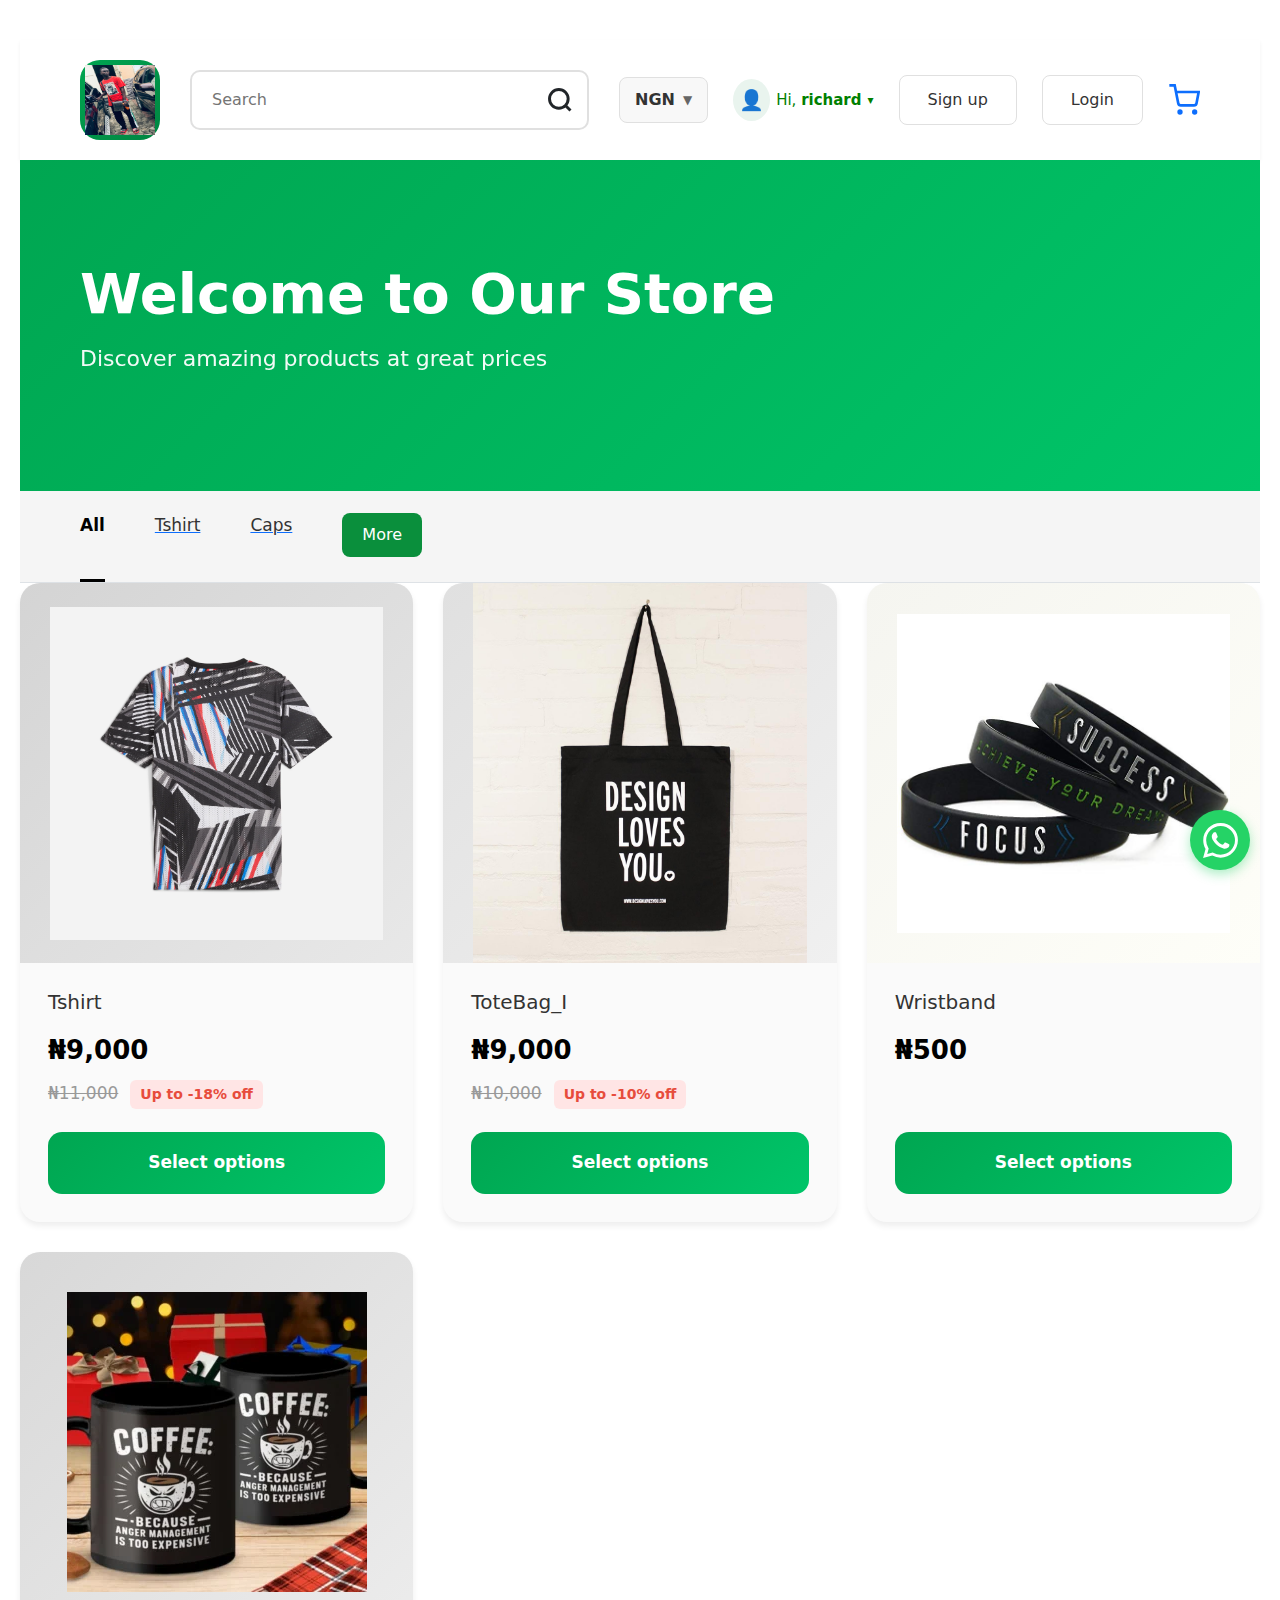
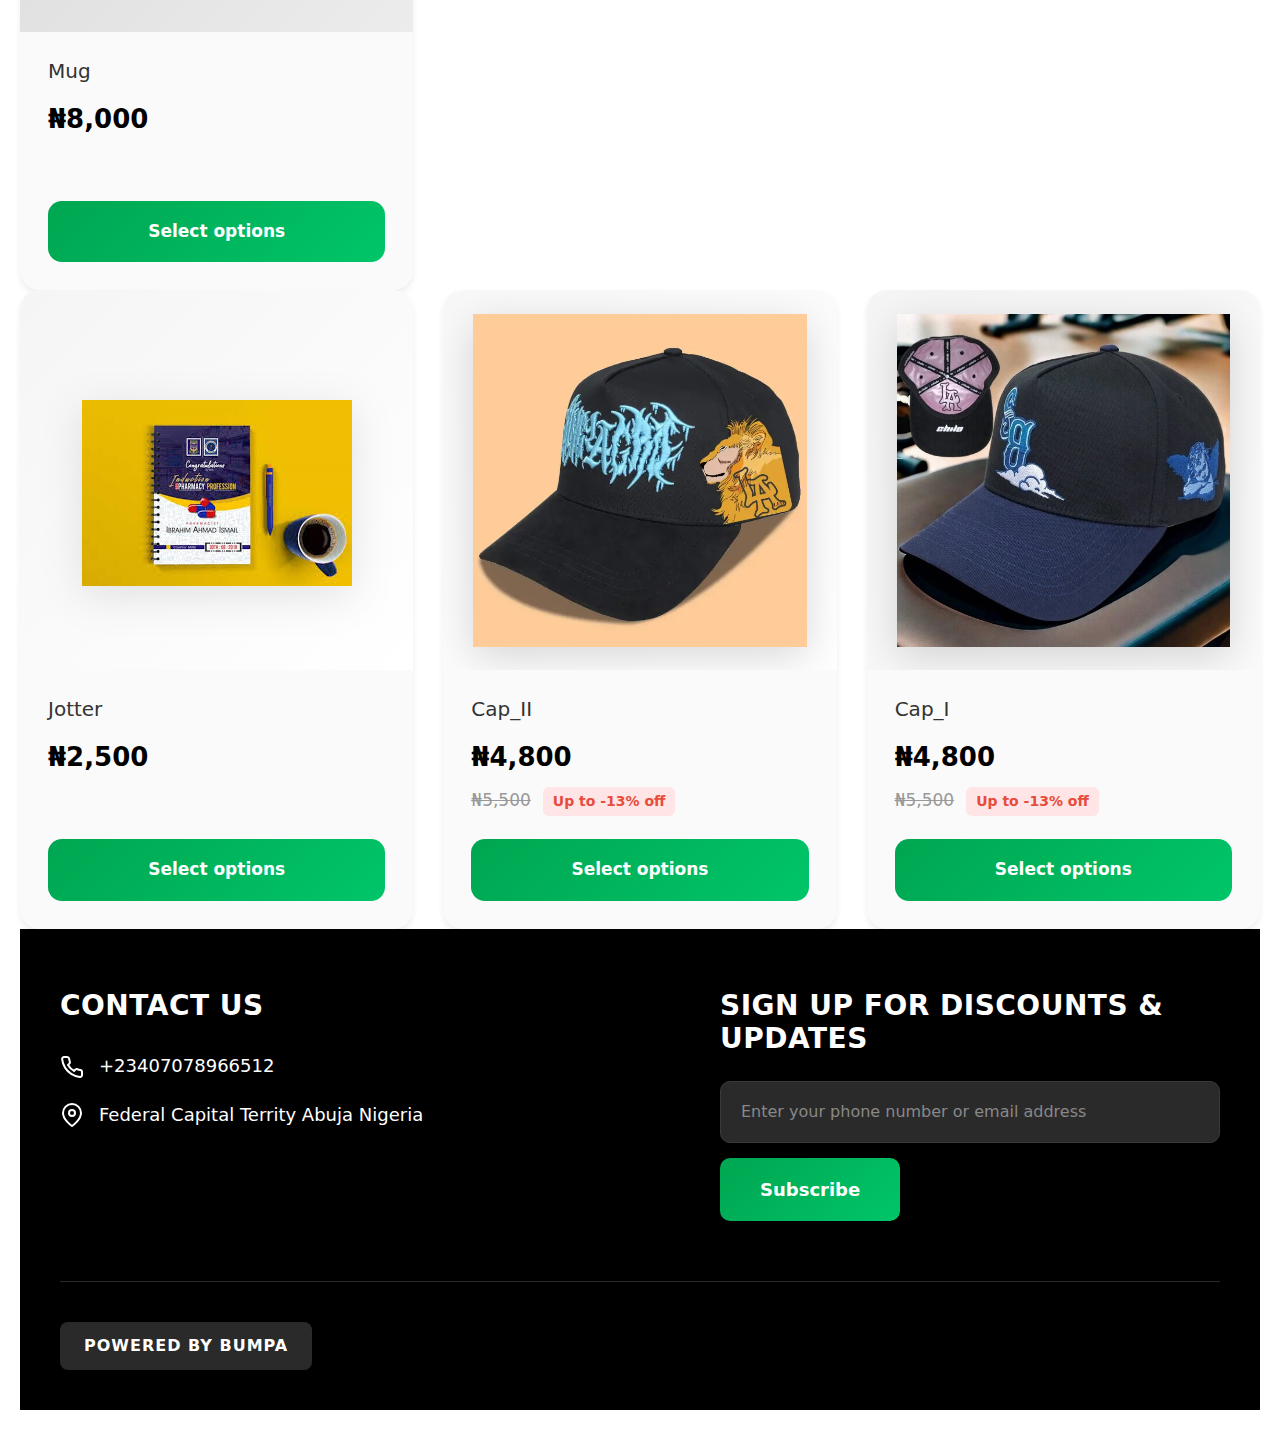
<file: index.html>
<!DOCTYPE html>
<html lang="en">
<head>
    <meta charset="UTF-8">
    <meta name="viewport" content="width=device-width, initial-scale=1.0">
    <title>Emdeey</title>
    <link rel="stylesheet" href="./css.css">
    <link rel="icon" href="./img/IMG_2739.JPEG">
    
  <!-- Bootstrap 5 CSS -->
  <link href="https://cdn.jsdelivr.net/npm/bootstrap@5.3.3/dist/css/bootstrap.min.css" rel="stylesheet">
  
  <!-- Bootstrap Icons (for cart, user, etc.) -->
  <link href="https://cdn.jsdelivr.net/npm/bootstrap-icons@1.11.3/font/bootstrap-icons.css" rel="stylesheet">
</head>
<body>
    <!-- Header -->
    <header class="header">
        <div class="logo">
            <img style="width: 70px; height: 70px; color: #d4d4d400;" src="./img/IMG_2739.JPEG" alt="">
        </div>
        
        <div class="search-container">
            <input type="text" class="search-input" placeholder="Search">
            <svg class="search-icon" viewBox="0 0 24 24" fill="none" stroke="currentColor" stroke-width="2.5">
                <circle cx="11" cy="11" r="8"></circle>
                <path d="m21 21-4.35-4.35"></path>
            </svg>
        </div>

        <div class="header-right">
            <div class="currency-selector">
                <span class="currency-text">NGN</span>
                <span class="dropdown-arrow">▼</span>
            </div>
             <header class="navbar">
    <div class="user-menu">
      <div class="user-dropdown">
        <div class="user-toggle">
          <span class="user-icon">👤</span>
          <span>Hi, <strong>richard</strong></span>
          <span class="arrow">▾</span>
        </div>

        <div class="dropdown-content">
          <a href="./dashboard.html">My Account</a>
          <a href="#" class="signout"><span class="signout-icon">⎋</span> Sign Out</a>
        </div>
      </div>

    </div>
  </header>
            <a href="./signup.html">
                 <button class="login-btn">Sign up</button>
            </a>
           <a href="./login.html">
                 <button class="login-btn">Login</button>
           </a>
           <a href="./cart.html">
                 <svg class="cart-icon" viewBox="0 0 24 24" fill="none" stroke="currentColor" stroke-width="2">
                <circle cx="9" cy="21" r="1"></circle>
                <circle cx="20" cy="21" r="1"></circle>
                <path d="M1 1h4l2.68 13.39a2 2 0 0 0 2 1.61h9.72a2 2 0 0 0 2-1.61L23 6H6"></path>
            </svg>
           </a>
           
        </div>
    </header>

    
    <!-- Hero Section -->
    <section class="hero">
        <h1>Welcome to Our Store</h1>
        <p>Discover amazing products at great prices</p>
    </section>

    <!-- Navigation Tabs -->
    <nav class="nav-tabs">
        <div class="nav-tab active">All</div>
        <a href="./links/tshirt.html">
             <div class="nav-tab">Tshirt</div>
        </a>
       
        <a href="./links/cap.html">
            <div class="nav-tab">Caps</div>
        </a>

        <div class="nav-tab">
            <div class="dropdown">
                <button class="dropbtn">More</button>
            <div class="dropdown-content">
                <a href="#">Hoodie</a>
                <a href="#">Wrist-band</a>
                <a href="#">Mug</a>
            </div>
            </div>
        </div>
    </nav>

     <div class="products-container">
        <!-- Product 1: Tshirt -->
        <div class="product-card">
            <div class="product-image" style="background: linear-gradient(135deg, #d4d4d4 0%, #e8e8e8 100%);">
                <div style="font-size: 120px;">
                    <img src="./img/t shirt one.webp" alt="">
                </div>
            </div>
            <div class="product-info">
                <div class="product-name">Tshirt</div>
                <div class="product-price">₦9,000</div>
                <div class="price-section">
                    <span class="original-price">₦11,000</span>
                    <span class="discount-badge">Up to -18% off</span>
                </div>
                <a href="./cart.html">
                     <button class="select-btn">Select options</button>
                </a>
               
            </div>
        </div>

        <!-- Product 2: ToteBag -->
        <div class="product-card">
            <div class="product-image" style="background: linear-gradient(135deg, #e0e0e0 0%, #f0f0f0 100%);">
                <div style="font-size: 120px;">
                    <img src="./img/tote bag.jpg" alt="">
                </div>
            </div>
            <div class="product-info">
                <div class="product-name">ToteBag_I</div>
                <div class="product-price">₦9,000</div>
                <div class="price-section">
                    <span class="original-price">₦10,000</span>
                    <span class="discount-badge">Up to -10% off</span>
                </div>
                <a href="./cart.html">
                      <button class="select-btn">Select options</button>
                </a>
              
            </div>
        </div>

        <!-- Product 3: Wristband -->
        <div class="product-card">
            <div class="product-image" style="background: linear-gradient(135deg, #f5f5f0 0%, #fefef8 100%);">
                <div style="font-size: 120px;">
                    <img src="./img/wrist band.jpg" alt="">
                </div>
            </div>
            <div class="product-info">
                <div class="product-name">Wristband</div>
                <div class="product-price">₦500</div>
                <div class="price-section" style="height: 28px;">
                    <!-- No discount for this product -->
                </div>
                <a href="./cart.html">
                     <button class="select-btn">Select options</button>
                </a>
               
            </div>
        </div>

        <!-- Product 4: Mug -->
        <div class="product-card">
            <div class="product-image" style="background: linear-gradient(135deg, #d8d8d8 0%, #ececec 100%);">
                <div style="font-size: 120px;">
                    <img src="./img/mug.webp" alt="">
                </div>
            </div>
            <div class="product-info">
                <div class="product-name">Mug</div>
                <div class="product-price">₦8,000</div>
                <div class="price-section" style="height: 28px;">
                    <!-- No discount for this product -->
                </div>
                <a href="./cart.html">
                    <button class="select-btn">Select options</button>
                </a>
                
            </div>
        </div>
    </div>

    <!-- WhatsApp Button -->
    <div class="whatsapp-btn" onclick="openWhatsApp()">
        <svg class="whatsapp-icon" viewBox="0 0 24 24" xmlns="http://www.w3.org/2000/svg">
            <path d="M17.472 14.382c-.297-.149-1.758-.867-2.03-.967-.273-.099-.471-.148-.67.15-.197.297-.767.966-.94 1.164-.173.199-.347.223-.644.075-.297-.15-1.255-.463-2.39-1.475-.883-.788-1.48-1.761-1.653-2.059-.173-.297-.018-.458.13-.606.134-.133.298-.347.446-.52.149-.174.198-.298.298-.497.099-.198.05-.371-.025-.52-.075-.149-.669-1.612-.916-2.207-.242-.579-.487-.5-.669-.51-.173-.008-.371-.01-.57-.01-.198 0-.52.074-.792.372-.272.297-1.04 1.016-1.04 2.479 0 1.462 1.065 2.875 1.213 3.074.149.198 2.096 3.2 5.077 4.487.709.306 1.262.489 1.694.625.712.227 1.36.195 1.871.118.571-.085 1.758-.719 2.006-1.413.248-.694.248-1.289.173-1.413-.074-.124-.272-.198-.57-.347m-5.421 7.403h-.004a9.87 9.87 0 01-5.031-1.378l-.361-.214-3.741.982.998-3.648-.235-.374a9.86 9.86 0 01-1.51-5.26c.001-5.45 4.436-9.884 9.888-9.884 2.64 0 5.122 1.03 6.988 2.898a9.825 9.825 0 012.893 6.994c-.003 5.45-4.437 9.884-9.885 9.884m8.413-18.297A11.815 11.815 0 0012.05 0C5.495 0 .16 5.335.157 11.892c0 2.096.547 4.142 1.588 5.945L.057 24l6.305-1.654a11.882 11.882 0 005.683 1.448h.005c6.554 0 11.89-5.335 11.893-11.893a11.821 11.821 0 00-3.48-8.413z"/>
        </svg>
    </div>


     <!-- third batch   -->

       <div class="products-container">
        <!-- Product 1: Jotter -->
        <div class="product-card">
            <div class="product-image jotter-img">
                <div class="icon-jotter">
                    <img src="./img/jotter 1.jpg" alt="">
                </div>
            </div>
            <div class="product-info">
                <div class="product-name">Jotter</div>
                <div class="product-price">₦2,500</div>
                <div class="price-section">
                    <!-- No discount for this product -->
                </div>
                <a href="./cart.html">
                    <button class="select-btn">Select options</button>
                </a>
                
            </div>
        </div>

        <!-- Product 2: Cap_II (White) -->
        <div class="product-card">
            <div class="product-image cap-white-img">
                <div class="icon-cap">
                    <img src="./img/cap 1.webp" alt="">
                </div>
            </div>
            <div class="product-info">
                <div class="product-name">Cap_II</div>
                <div class="product-price">₦4,800</div>
                <div class="price-section">
                    <span class="original-price">₦5,500</span>
                    <span class="discount-badge">Up to -13% off</span>
                </div>
                <a href="./cart.html">
                    <button class="select-btn">Select options</button>
                </a>
                
            </div>
        </div>

        <!-- Product 3: Cap_I (Black) -->
        <div class="product-card">
            <div class="product-image cap-black-img">
                <div class="icon-cap">
                    <img src="./img/cap 2.webp" alt="">
                </div>
            </div>
            <div class="product-info">
                <div class="product-name">Cap_I</div>
                <div class="product-price">₦4,800</div>
                <div class="price-section">
                    <span class="original-price">₦5,500</span>
                    <span class="discount-badge">Up to -13% off</span>
                </div>
                <a href="./cart.html">
                    <button class="select-btn">Select options</button>
                </a>    
            </div>
              
                
        </div>
    </div>



      <!-- forth batch   -->

       <footer class="footer">
        <div class="footer-content">
            <!-- Contact Section -->
            <div class="contact-section">
                <h2>CONTACT US</h2>
                <div class="contact-item">
                    <svg class="contact-icon" viewBox="0 0 24 24" fill="none" stroke="currentColor" stroke-width="2">
                        <path d="M22 16.92v3a2 2 0 0 1-2.18 2 19.79 19.79 0 0 1-8.63-3.07 19.5 19.5 0 0 1-6-6 19.79 19.79 0 0 1-3.07-8.67A2 2 0 0 1 4.11 2h3a2 2 0 0 1 2 1.72 12.84 12.84 0 0 0 .7 2.81 2 2 0 0 1-.45 2.11L8.09 9.91a16 16 0 0 0 6 6l1.27-1.27a2 2 0 0 1 2.11-.45 12.84 12.84 0 0 0 2.81.7A2 2 0 0 1 22 16.92z"></path>
                    </svg>
                    <a href="tel:+2348058869550" class="phone-link contact-text">+23407078966512</a>
                </div>
                <div class="contact-item">
                    <svg class="contact-icon" viewBox="0 0 24 24" fill="none" stroke="currentColor" stroke-width="2">
                        <path d="M21 10c0 7-9 13-9 13s-9-6-9-13a9 9 0 0 1 18 0z"></path>
                        <circle cx="12" cy="10" r="3"></circle>
                    </svg>
                    <span class="contact-text">Federal Capital Territy Abuja Nigeria</span>
                </div>
            </div>

            <!-- Subscription Section -->
            <div class="subscription-section">
                <h2>SIGN UP FOR DISCOUNTS & UPDATES</h2>
                <form class="subscription-form" onsubmit="handleSubscribe(event)">
                    <input 
                        type="text" 
                        class="email-input" 
                        placeholder="Enter your phone number or email address"
                        required
                    >
                    <button type="submit" class="subscribe-btn">Subscribe</button>
                </form>
            </div>
        </div>

        <!-- Powered By Section -->
        <div class="powered-by">
            <div class="powered-badge">POWERED BY BUMPA</div>
        </div>
    </footer>

    <script>
        // Tab switching functionality
        const tabs = document.querySelectorAll('.nav-tab');
        tabs.forEach(tab => {
            tab.addEventListener('click', () => {
                tabs.forEach(t => t.classList.remove('active'));
                tab.classList.add('active');
            });
        });

        // Search functionality
        const searchInput = document.querySelector('.search-input');
        const searchIcon = document.querySelector('.search-icon');
        
        searchIcon.addEventListener('click', () => {
            console.log('Searching for:', searchInput.value);
        });

        searchInput.addEventListener('keypress', (e) => {
            if (e.key === 'Enter') {
                console.log('Searching for:', searchInput.value);
            }
        });

        // second batch  //
                const selectButtons1 = document.querySelectorAll('.select-btn');
        selectButtons1.forEach(btn => {
            btn.addEventListener('click', function() {
                const productName = this.closest('.product-card').querySelector('.product-name').textContent;
                alert(`Added ${productName} to cart!`);
                // You can add actual cart functionality here
            });
        });

        // WhatsApp button
        function openWhatsApp() {
            window.open('https://wa.me/2347078966512', '_blank');
        }


        // third batch  //
        const selectButtons = document.querySelectorAll('.select-btn');
        selectButtons.forEach(btn => {
            btn.addEventListener('click', function() {
                const productName = this.closest('.product-card').querySelector('.product-name').textContent;
                const productPrice = this.closest('.product-card').querySelector('.product-price').textContent;
                alert(`Added ${productName} (${productPrice}) to cart!`);
                // You can add actual cart functionality here
            });
        });

        // forth batch  //
          function handleSubscribe(event) {
            event.preventDefault();
            const input = event.target.querySelector('.email-input');
            const value = input.value;
            
            if (value) {
                alert(`Thank you for subscribing with: ${value}`);
                input.value = '';
            }
        }
    </script>
    
</body>
</html>
</file>
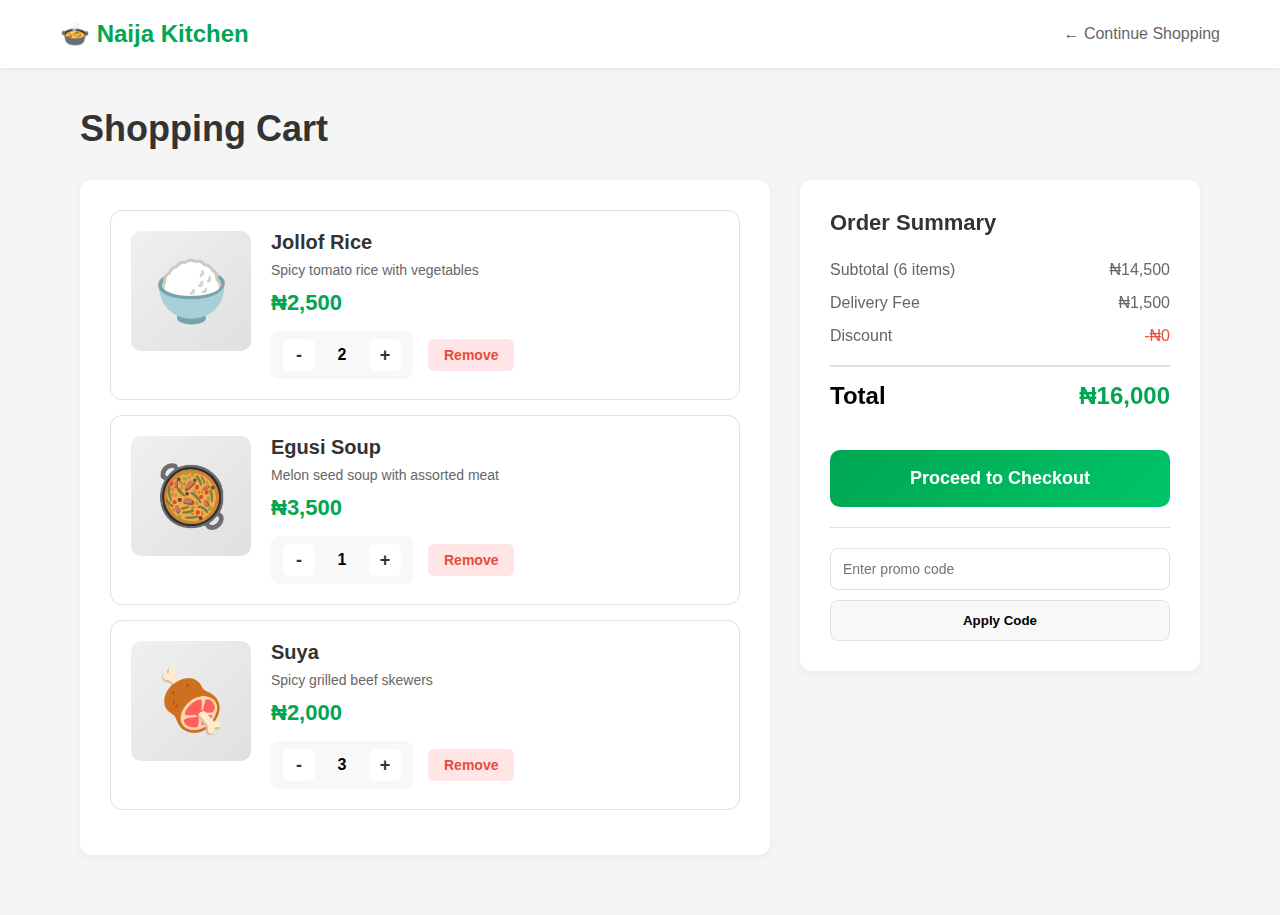
<file: cart.html>
<!DOCTYPE html>
<html lang="en">
<head>
    <meta charset="UTF-8">
    <meta name="viewport" content="width=device-width, initial-scale=1.0">
    <title>Cart page</title>
</head>
<body>
     <style>
        * {
            margin: 0;
            padding: 0;
            box-sizing: border-box;
        }

        body {
            font-family: -apple-system, BlinkMacSystemFont, 'Segoe UI', Arial, sans-serif;
            background-color: #f5f5f5;
        }

        /* Header */
        .header {
            background-color: white;
            padding: 20px 60px;
            display: flex;
            align-items: center;
            gap: 30px;
            box-shadow: 0 2px 4px rgba(0,0,0,0.05);
            margin-bottom: 40px;
        }

        .logo {
            font-size: 24px;
            font-weight: 700;
            color: #00a651;
            text-decoration: none;
        }

        .header-right {
            display: flex;
            align-items: center;
            gap: 25px;
            margin-left: auto;
        }

        .back-link {
            color: #666;
            text-decoration: none;
            font-size: 16px;
            transition: color 0.3s ease;
        }

        .back-link:hover {
            color: #00a651;
        }

        /* Cart Container */
        .cart-container {
            max-width: 1200px;
            margin: 0 auto;
            padding: 0 40px 60px;
        }

        .page-title {
            font-size: 36px;
            font-weight: 700;
            margin-bottom: 30px;
            color: #333;
        }

        .cart-content {
            display: grid;
            grid-template-columns: 1fr 400px;
            gap: 30px;
        }

        /* Cart Items */
        .cart-items {
            background: white;
            border-radius: 12px;
            padding: 30px;
            box-shadow: 0 2px 8px rgba(0,0,0,0.05);
        }

        .cart-item {
            display: flex;
            gap: 20px;
            padding: 20px;
            border: 1px solid #e0e0e0;
            border-radius: 12px;
            margin-bottom: 15px;
            transition: box-shadow 0.3s ease;
        }

        .cart-item:hover {
            box-shadow: 0 4px 12px rgba(0,0,0,0.08);
        }

        .item-image {
            width: 120px;
            height: 120px;
            background: linear-gradient(135deg, #f0f0f0, #e0e0e0);
            border-radius: 10px;
            display: flex;
            align-items: center;
            justify-content: center;
            font-size: 60px;
            flex-shrink: 0;
        }

        .item-details {
            flex: 1;
        }

        .item-name {
            font-size: 20px;
            font-weight: 600;
            color: #333;
            margin-bottom: 8px;
        }

        .item-description {
            font-size: 14px;
            color: #666;
            margin-bottom: 12px;
        }

        .item-price {
            font-size: 22px;
            font-weight: 700;
            color: #00a651;
            margin-bottom: 15px;
        }

        .item-actions {
            display: flex;
            align-items: center;
            gap: 15px;
        }

        .quantity-control {
            display: flex;
            align-items: center;
            gap: 12px;
            background-color: #f8f8f8;
            border-radius: 8px;
            padding: 8px 12px;
        }

        .qty-btn {
            width: 32px;
            height: 32px;
            border: none;
            background-color: white;
            border-radius: 6px;
            cursor: pointer;
            font-size: 18px;
            font-weight: 600;
            color: #333;
            transition: all 0.3s ease;
        }

        .qty-btn:hover {
            background-color: #00a651;
            color: white;
        }

        .qty-display {
            font-size: 16px;
            font-weight: 600;
            min-width: 30px;
            text-align: center;
        }

        .remove-btn {
            padding: 8px 16px;
            background-color: #ffe5e5;
            color: #e74c3c;
            border: none;
            border-radius: 6px;
            cursor: pointer;
            font-size: 14px;
            font-weight: 600;
            transition: all 0.3s ease;
        }

        .remove-btn:hover {
            background-color: #e74c3c;
            color: white;
        }

        /* Empty Cart */
        .empty-cart {
            text-align: center;
            padding: 80px 20px;
        }

        .empty-cart-icon {
            font-size: 80px;
            margin-bottom: 20px;
            opacity: 0.3;
        }

        .empty-cart h3 {
            font-size: 24px;
            color: #666;
            margin-bottom: 10px;
        }

        .empty-cart p {
            color: #999;
            margin-bottom: 30px;
        }

        .continue-shopping {
            padding: 15px 40px;
            background: linear-gradient(135deg, #00a651 0%, #00c569 100%);
            color: white;
            border: none;
            border-radius: 10px;
            font-size: 16px;
            font-weight: 600;
            cursor: pointer;
            text-decoration: none;
            display: inline-block;
            transition: all 0.3s ease;
        }

        .continue-shopping:hover {
            transform: translateY(-2px);
            box-shadow: 0 6px 16px rgba(0, 166, 81, 0.3);
        }

        /* Order Summary */
        .order-summary {
            background: white;
            border-radius: 12px;
            padding: 30px;
            box-shadow: 0 2px 8px rgba(0,0,0,0.05);
            height: fit-content;
            position: sticky;
            top: 20px;
        }

        .summary-title {
            font-size: 22px;
            font-weight: 700;
            margin-bottom: 25px;
            color: #333;
        }

        .summary-row {
            display: flex;
            justify-content: space-between;
            margin-bottom: 15px;
            font-size: 16px;
            color: #666;
        }

        .summary-row.total {
            border-top: 2px solid #e0e0e0;
            padding-top: 15px;
            margin-top: 20px;
            font-size: 24px;
            font-weight: 700;
            color: #000;
        }

        .summary-row.total .amount {
            color: #00a651;
        }

        .checkout-btn {
            width: 100%;
            padding: 18px;
            background: linear-gradient(135deg, #00a651 0%, #00c569 100%);
            color: white;
            border: none;
            border-radius: 10px;
            font-size: 18px;
            font-weight: 700;
            cursor: pointer;
            margin-top: 25px;
            transition: all 0.3s ease;
        }

        .checkout-btn:hover {
            background: linear-gradient(135deg, #008541 0%, #00a651 100%);
            transform: translateY(-2px);
            box-shadow: 0 6px 16px rgba(0, 166, 81, 0.3);
        }

        .promo-code {
            margin-top: 20px;
            padding-top: 20px;
            border-top: 1px solid #e0e0e0;
        }

        .promo-input {
            width: 100%;
            padding: 12px;
            border: 1px solid #e0e0e0;
            border-radius: 8px;
            font-size: 14px;
            margin-bottom: 10px;
        }

        .apply-promo-btn {
            width: 100%;
            padding: 12px;
            background-color: #f8f8f8;
            border: 1px solid #e0e0e0;
            border-radius: 8px;
            cursor: pointer;
            font-weight: 600;
            transition: all 0.3s ease;
        }

        .apply-promo-btn:hover {
            background-color: #e8e8e8;
        }

        /* Responsive */
        @media (max-width: 968px) {
            .header {
                padding: 15px 30px;
            }

            .cart-container {
                padding: 0 30px 40px;
            }

            .cart-content {
                grid-template-columns: 1fr;
            }

            .order-summary {
                position: static;
            }

            .page-title {
                font-size: 28px;
            }
        }

        @media (max-width: 640px) {
            .header {
                padding: 15px 20px;
            }

            .cart-container {
                padding: 0 20px 40px;
            }

            .cart-items {
                padding: 20px;
            }

            .cart-item {
                flex-direction: column;
                text-align: center;
            }

            .item-image {
                width: 100%;
                height: 200px;
            }

            .item-actions {
                justify-content: center;
            }

            .page-title {
                font-size: 24px;
            }

            .order-summary {
                padding: 20px;
            }
        }
    </style>
</head>
<body>
    <!-- Header -->
    <header class="header">
        <a href="index.html" class="logo">🍲 Naija Kitchen</a>
        <div class="header-right">
            <a href="index.html" class="back-link">← Continue Shopping</a>
        </div>
    </header>

    <!-- Cart Container -->
    <div class="cart-container">
        <h1 class="page-title">Shopping Cart</h1>

        <div class="cart-content" id="cartContent">
            <!-- Cart Items -->
            <div class="cart-items" id="cartItems">
                <!-- Items will be dynamically added here -->
            </div>

            <!-- Order Summary -->
            <div class="order-summary">
                <h2 class="summary-title">Order Summary</h2>
                
                <div class="summary-row">
                    <span>Subtotal (<span id="itemCount">0</span> items)</span>
                    <span id="subtotal">₦0</span>
                </div>
                
                <div class="summary-row">
                    <span>Delivery Fee</span>
                    <span id="deliveryFee">₦1,500</span>
                </div>
                
                <div class="summary-row">
                    <span>Discount</span>
                    <span id="discount" style="color: #e74c3c;">-₦0</span>
                </div>
                
                <div class="summary-row total">
                    <span>Total</span>
                    <span class="amount" id="total">₦0</span>
                </div>

                <button class="checkout-btn" onclick="handleCheckout()">Proceed to Checkout</button>

                <div class="promo-code">
                    <input type="text" class="promo-input" placeholder="Enter promo code" id="promoInput">
                    <button class="apply-promo-btn" onclick="applyPromo()">Apply Code</button>
                </div>
            </div>
        </div>
    </div>

    <script>
        // Sample cart data - In real app, this would come from localStorage or backend
        let cartItems = [
            { id: 1, name: 'Jollof Rice', price: 2500, quantity: 2, image: '🍚', description: 'Spicy tomato rice with vegetables' },
            { id: 2, name: 'Egusi Soup', price: 3500, quantity: 1, image: '🥘', description: 'Melon seed soup with assorted meat' },
            { id: 3, name: 'Suya', price: 2000, quantity: 3, image: '🍖', description: 'Spicy grilled beef skewers' }
        ];

        const deliveryFee = 1500;
        let discountAmount = 0;

        // Initialize cart
        function initCart() {
            renderCartItems();
            updateSummary();
        }

        // Render cart items
        function renderCartItems() {
            const container = document.getElementById('cartItems');
            
            if (cartItems.length === 0) {
                container.innerHTML = `
                    <div class="empty-cart">
                        <div class="empty-cart-icon">🛒</div>
                        <h3>Your cart is empty</h3>
                        <p>Add some delicious Nigerian dishes to get started!</p>
                        <a href="index.html" class="continue-shopping">Start Shopping</a>
                    </div>
                `;
                return;
            }

            container.innerHTML = cartItems.map(item => `
                <div class="cart-item">
                    <div class="item-image">${item.image}</div>
                    <div class="item-details">
                        <div class="item-name">${item.name}</div>
                        <div class="item-description">${item.description}</div>
                        <div class="item-price">₦${item.price.toLocaleString()}</div>
                        <div class="item-actions">
                            <div class="quantity-control">
                                <button class="qty-btn" onclick="updateQuantity(${item.id}, -1)">-</button>
                                <span class="qty-display">${item.quantity}</span>
                                <button class="qty-btn" onclick="updateQuantity(${item.id}, 1)">+</button>
                            </div>
                            <button class="remove-btn" onclick="removeItem(${item.id})">Remove</button>
                        </div>
                    </div>
                </div>
            `).join('');
        }

        // Update quantity
        function updateQuantity(itemId, change) {
            const item = cartItems.find(i => i.id === itemId);
            if (item) {
                item.quantity += change;
                if (item.quantity <= 0) {
                    removeItem(itemId);
                } else {
                    renderCartItems();
                    updateSummary();
                }
            }
        }

        // Remove item
        function removeItem(itemId) {
            cartItems = cartItems.filter(i => i.id !== itemId);
            renderCartItems();
            updateSummary();
        }

        // Update summary
        function updateSummary() {
            const subtotal = cartItems.reduce((sum, item) => sum + (item.price * item.quantity), 0);
            const itemCount = cartItems.reduce((sum, item) => sum + item.quantity, 0);
            const total = subtotal + deliveryFee - discountAmount;

            document.getElementById('itemCount').textContent = itemCount;
            document.getElementById('subtotal').textContent = `₦${subtotal.toLocaleString()}`;
            document.getElementById('deliveryFee').textContent = `₦${deliveryFee.toLocaleString()}`;
            document.getElementById('discount').textContent = `-₦${discountAmount.toLocaleString()}`;
            document.getElementById('total').textContent = `₦${total.toLocaleString()}`;
        }

        // Apply promo code
        function applyPromo() {
            const promoInput = document.getElementById('promoInput');
            const code = promoInput.value.toUpperCase();

            // Sample promo codes
            const promoCodes = {
                'NAIJA10': 0.10,
                'WELCOME20': 0.20,
                'SAVE500': 500
            };

            if (promoCodes[code]) {
                const subtotal = cartItems.reduce((sum, item) => sum + (item.price * item.quantity), 0);
                
                if (typeof promoCodes[code] === 'number' && promoCodes[code] < 1) {
                    // Percentage discount
                    discountAmount = Math.round(subtotal * promoCodes[code]);
                } else {
                    // Fixed amount discount
                    discountAmount = promoCodes[code];
                }

                updateSummary();
                alert(`Promo code "${code}" applied! You saved ₦${discountAmount.toLocaleString()}`);
                promoInput.value = '';
            } else {
                alert('Invalid promo code');
            }
        }

        // Checkout
        function handleCheckout() {
            if (cartItems.length === 0) {
                alert('Your cart is empty!');
                return;
            }
            
            alert('Proceeding to checkout...\nThis would normally take you to the payment page.');
            // In real app: window.location.href = 'checkout.html';
        }

        // Initialize on load
        initCart();
    </script>
</body>
</html>
</file>
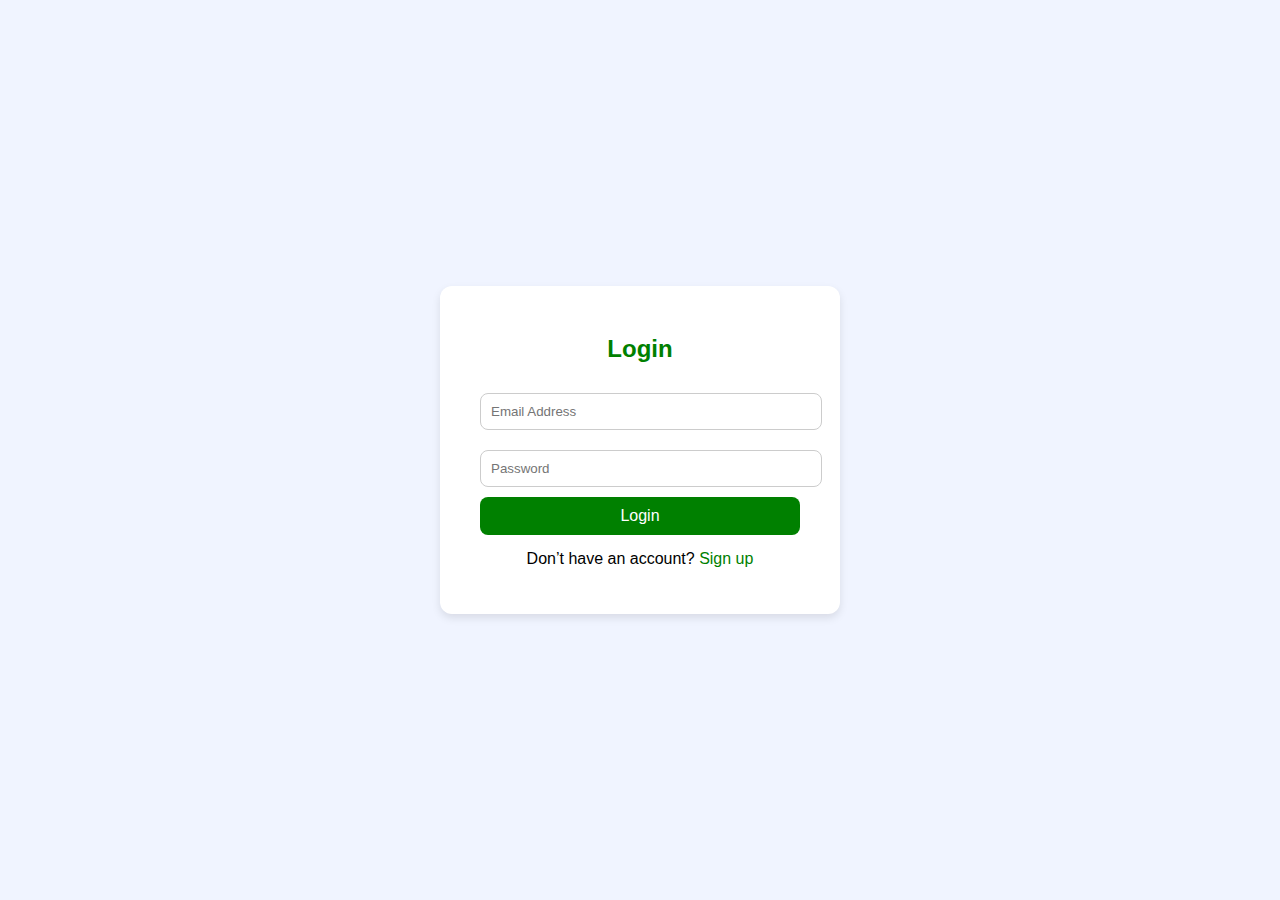
<file: login.html>
<!DOCTYPE html>
<html lang="en">
<head>
  <meta charset="UTF-8">
  <meta name="viewport" content="width=device-width, initial-scale=1.0">
  <title>Document</title>
</head>
<body>
     <style>
    body {
      font-family: Arial, sans-serif;
      background-color: #f0f4ff;
      display: flex;
      justify-content: center;
      align-items: center;
      height: 100vh;
      margin: 0;
    }

    .login-container {
      background-color: white;
      padding: 30px 40px;
      border-radius: 12px;
      box-shadow: 0 4px 8px rgba(0,0,0,0.1);
      width: 320px;
    }

    h2 {
      text-align: center;
      margin-bottom: 20px;
      color: green;
    }

    input {
      width: 100%;
      padding: 10px;
      margin: 10px 0;
      border: 1px solid #ccc;
      border-radius: 8px;
    }

    button {
      width: 100%;
      padding: 10px;
      border: none;
      border-radius: 8px;
      background-color: green;
      color: white;
      font-size: 16px;
      cursor: pointer;
    }

    button:hover {
      background-color: #028a02;
    }

    p {
      text-align: center;
      margin-top: 15px;
    }

    a {
      color: green;
      text-decoration: none;
    }

    a:hover {
      text-decoration: underline;
    }

    .alert {
      padding: 10px;
      border-radius: 8px;
      text-align: center;
      margin-bottom: 15px;
      display: none;
      font-size: 14px;
    }

    .alert.success {
      background-color: #d4edda;
      color: #155724;
      border: 1px solid #c3e6cb;
      display: block;
    }

    .alert.error {
      background-color: #f8d7da;
      color: #721c24;
      border: 1px solid #f5c6cb;
      display: block;
    }
  </style>
</head>
<body>
  <div class="login-container">
    <h2>Login</h2>

    <div id="alert" class="alert"></div>

    <form id="loginForm" onsubmit="handleLogin(event)">
      <input type="email" id="email" placeholder="Email Address" required>
      <input type="password" id="password" placeholder="Password" required>
      <button id="loginBtn" type="submit">Login</button>
    </form>

    <p>Don’t have an account? <a href="signup.html">Sign up</a></p>
  </div>

  <script>
    // ============================================
    // BACKEND - AUTH SYSTEM
    // ============================================
    class UserDatabase {
      constructor() {
        this.storageKey = 'users_database';
        this.sessionKey = 'current_user';
      }

      getAllUsers() {
        const users = localStorage.getItem(this.storageKey);
        return users ? JSON.parse(users) : [];
      }

      findUser(emailOrPhone) {
        const users = this.getAllUsers();
        return users.find(u =>
          u.email === emailOrPhone.toLowerCase() ||
          u.phone === emailOrPhone
        );
      }

      saveSession(user) {
        localStorage.setItem(this.sessionKey, JSON.stringify(user));
      }

      getSession() {
        const session = localStorage.getItem(this.sessionKey);
        return session ? JSON.parse(session) : null;
      }

      updateUser(userId, updates) {
        const users = this.getAllUsers();
        const index = users.findIndex(u => u.id === userId);
        if (index !== -1) {
          users[index] = { ...users[index], ...updates };
          localStorage.setItem(this.storageKey, JSON.stringify(users));
          return true;
        }
        return false;
      }
    }

    class PasswordHelper {
      static hash(password) {
        return btoa(password + 'salt_key_xyz');
      }

      static verify(password, hashedPassword) {
        return this.hash(password) === hashedPassword;
      }
    }

    class AuthSystem {
      constructor() {
        this.db = new UserDatabase();
      }

      login(emailOrPhone, password) {
        if (!emailOrPhone || !password) {
          return { success: false, message: 'Please enter both email/phone and password' };
        }

        const user = this.db.findUser(emailOrPhone.trim());
        if (!user) return { success: false, message: 'Invalid email/phone or password' };

        if (!PasswordHelper.verify(password, user.password)) {
          return { success: false, message: 'Invalid email/phone or password' };
        }

        const updatedUser = {
          ...user,
          lastLogin: new Date().toISOString(),
          loginCount: (user.loginCount || 0) + 1
        };

        this.db.updateUser(user.id, updatedUser);

        const session = {
          id: updatedUser.id,
          name: updatedUser.name,
          email: updatedUser.email,
          phone: updatedUser.phone,
          loginCount: updatedUser.loginCount
        };

        this.db.saveSession(session);

        return { success: true, message: 'Login successful!', user: session };
      }

      isAuthenticated() {
        return this.db.getSession() !== null;
      }

      getCurrentUser() {
        return this.db.getSession();
      }
    }

    const auth = new AuthSystem();

    // ============================================
    // FRONTEND FUNCTIONS
    // ============================================
    function handleLogin(event) {
      event.preventDefault();
      hideAlert();

      const email = document.getElementById('email').value;
      const password = document.getElementById('password').value;
      const loginBtn = document.getElementById('loginBtn');

      loginBtn.disabled = true;
      loginBtn.textContent = 'Logging in...';

      setTimeout(() => {
        const result = auth.login(email, password);

        if (result.success) {
          showAlert('success', result.message);
          document.getElementById('loginForm').reset();

          setTimeout(() => {
            window.location.href = 'dashboard.html';
          }, 1500);
        } else {
          showAlert('error', result.message);
          loginBtn.disabled = false;
          loginBtn.textContent = 'Login';
        }
      }, 500);
    }

    function showAlert(type, message) {
      const alert = document.getElementById('alert');
      alert.className = 'alert ' + type;
      alert.textContent = message;
    }

    function hideAlert() {
      const alert = document.getElementById('alert');
      alert.className = 'alert';
      alert.textContent = '';
    }

    document.querySelectorAll('input').forEach(input => {
      input.addEventListener('input', function() {
        this.classList.remove('error');
      });
    });
  </script>
</body>
</html>
</file>
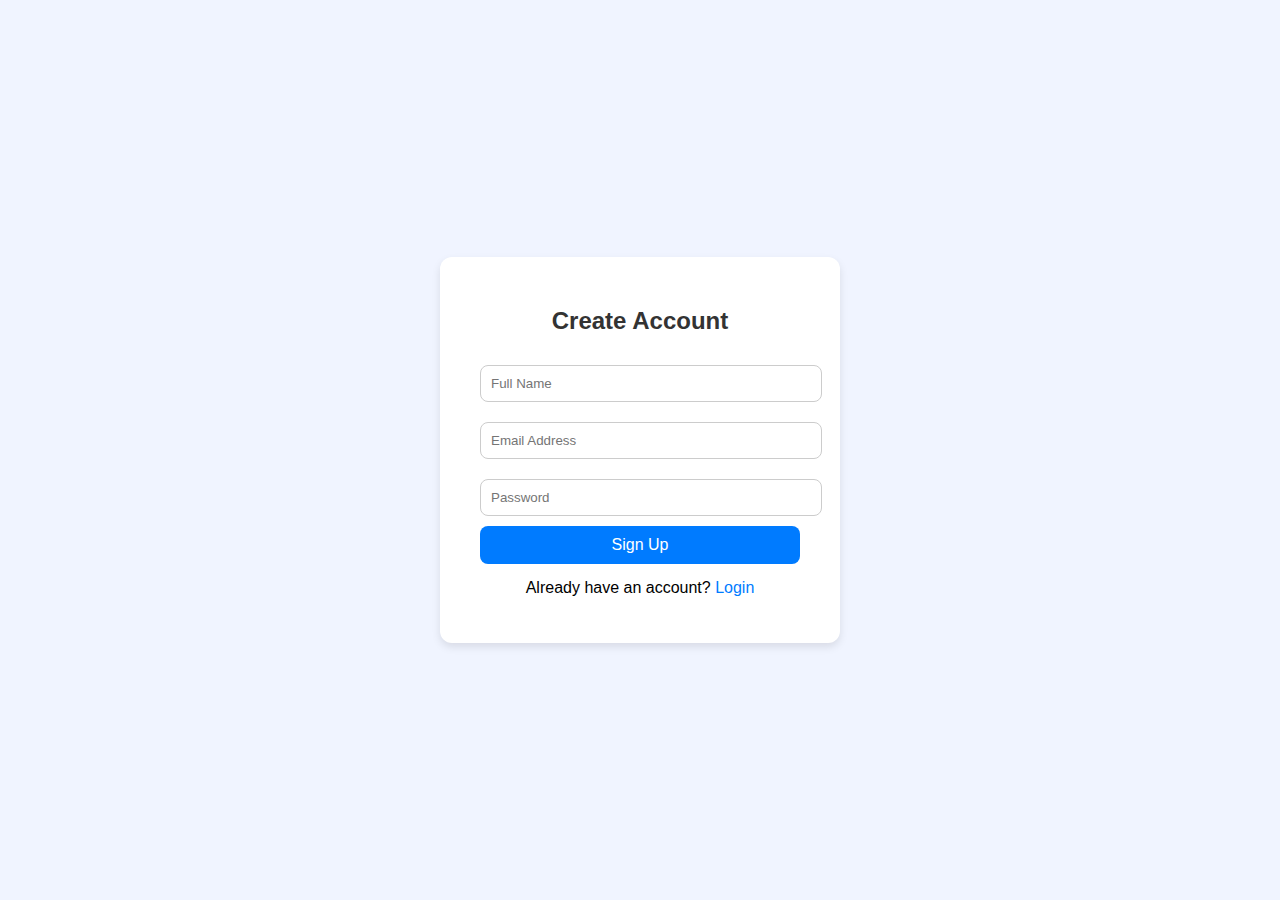
<file: signup.html>
<!DOCTYPE html>
<html lang="en">
<head>
    <meta charset="UTF-8">
    <meta name="viewport" content="width=device-width, initial-scale=1.0">
    <title>sign up</title>
</head>
<body>
     <style>
    body {
      font-family: Arial, sans-serif;
      background-color: #f0f4ff;
      display: flex;
      justify-content: center;
      align-items: center;
      height: 100vh;
      margin: 0;
    }

    .signup-container {
      background-color: white;
      padding: 30px 40px;
      border-radius: 12px;
      box-shadow: 0 4px 8px rgba(0,0,0,0.1);
      width: 320px;
    }

    h2 {
      text-align: center;
      margin-bottom: 20px;
      color: #333;
    }

    input {
      width: 100%;
      padding: 10px;
      margin: 10px 0;
      border: 1px solid #ccc;
      border-radius: 8px;
    }

    button {
      width: 100%;
      padding: 10px;
      border: none;
      border-radius: 8px;
      background-color: #007bff;
      color: white;
      font-size: 16px;
      cursor: pointer;
    }

    button:hover {
      background-color: #0056b3;
    }

    p {
      text-align: center;
      margin-top: 15px;
    }

    a {
      color: #007bff;
      text-decoration: none;
    }

    a:hover {
      text-decoration: underline;
    }
  </style>
</head>
<body>
  <div class="signup-container">
    <h2>Create Account</h2>
    <form action="#">
      <input type="text" placeholder="Full Name" required>
      <input type="email" placeholder="Email Address" required>
      <input type="password" placeholder="Password" required>
      <button type="submit">Sign Up</button>
    </form>
    <p>Already have an account? <a href="index.html">Login</a></p>
  </div>
</body>
</html>
</file>
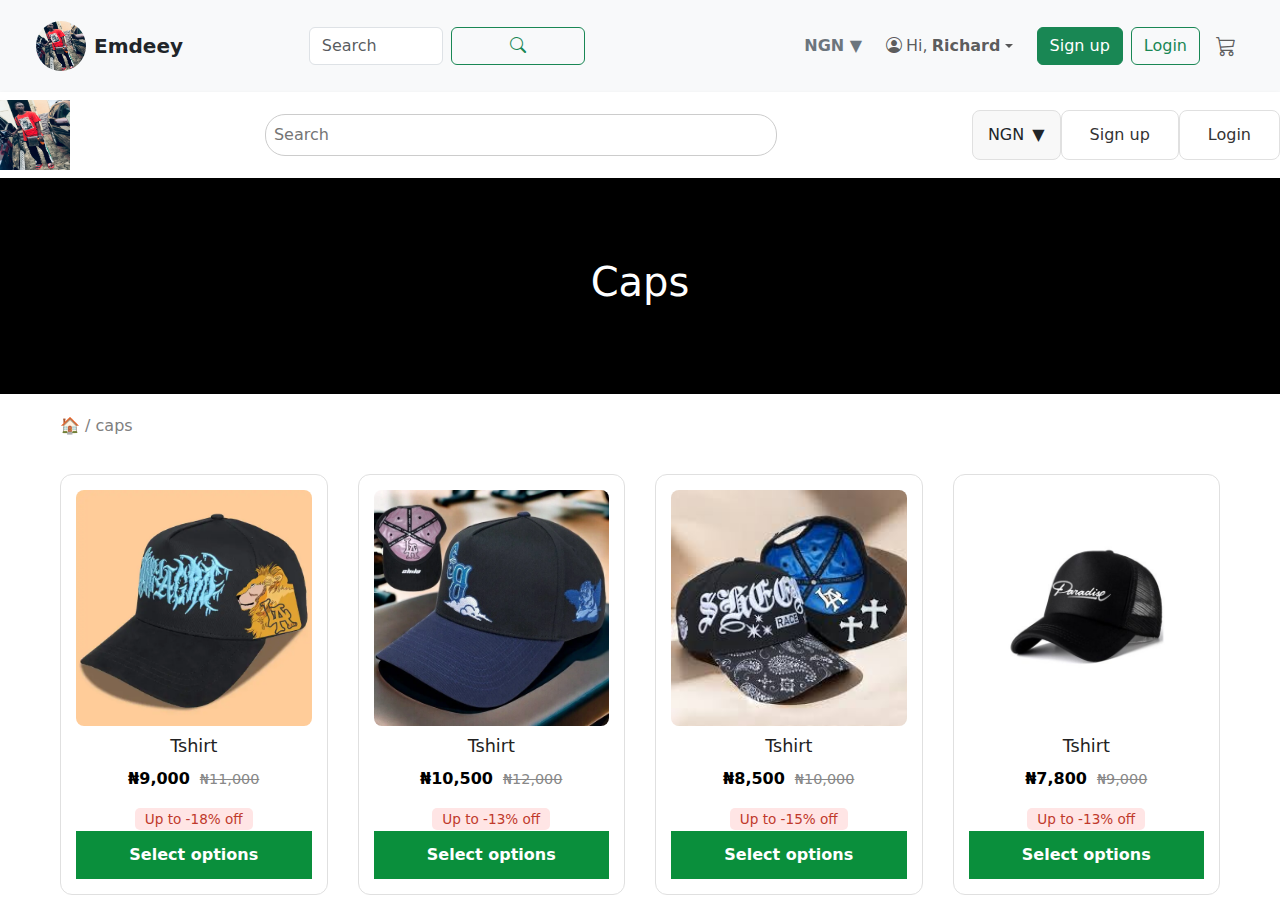
<file: links/cap.html>
<!DOCTYPE html>
<html lang="en">
<head>
    <meta charset="UTF-8">
    <meta name="viewport" content="width=device-width, initial-scale=1.0">
    <title>Caps</title>
</head>
<body>

    <style>
        body {
  font-family: Arial, sans-serif;
  margin: 0;
  background-color: #fff;
}

/* Navbar */
.navbar {
  display: flex;
  align-items: center;
  justify-content: space-between;
  padding: 10px 50px;
  background-color: #fff;
  box-shadow: 0 2px 4px rgba(0,0,0,0.1);
}

.logo {
  font-size: 2rem;
}

.search-bar {
  width: 40%;
  padding: 8px;
  border-radius: 20px;
  border: 1px solid #ccc;
}

.header-right {
  display: flex;
}

/* Banner */
.banner {
  background-color: black;
  color: white;
  text-align: center;
  padding: 80px 0;
  font-size: 2.5rem;
  font-weight: bold;
}

/* Breadcrumb */
.breadcrumb {
  margin: 20px 60px;
  color: gray;
}

/* Product Section */
.product-section {
  display: grid;
  grid-template-columns: repeat(auto-fit, minmax(250px, 1fr));
  gap: 30px;
  padding: 20px 60px;
}

/* Product Card */
.product-card {
  border: 1px solid #e0e0e0;
  border-radius: 12px;
  padding: 15px;
  text-align: center;
  background-color: white;
  transition: 0.3s;
}

.product-card img {
  width: 100%;
  border-radius: 8px;
}

.product-card:hover {
  transform: translateY(-5px);
  box-shadow: 0 6px 15px rgba(0,0,0,0.15);
}

.product-card h3 {
  margin: 10px 0;
  font-size: 1.1rem;
  color: #222;
}

.price {
  display: flex;
  justify-content: center;
  gap: 10px;
  align-items: baseline;
}

.price .new {
  font-weight: bold;
  color: #000;
}

.price .old {
  text-decoration: line-through;
  color: #888;
  font-size: 0.9rem;
}

.discount {
  background-color: #ffe5e5;
  color: #c0392b;
  padding: 3px 10px;
  border-radius: 5px;
  font-size: 0.85rem;
}

button {
  width: 100%;
  background-color: #0a8f3c;
  color: white;
  border: none;
  padding: 12px 0;
  border-radius: 25px;
  margin-top: 15px;
  cursor: pointer;
  font-size: 1rem;
  font-weight: bold;
}

button:hover {
  background-color: #0c7032;
}
  .login-btn {
            padding: 12px 28px;
            background-color: transparent;
            border: 1px solid #e0e0e0;
            font-size: 16px;
            font-weight: 500;
            cursor: pointer;
            border-radius: 8px;
            transition: all 0.3s ease;
            color: #333;
        }

        .login-btn:hover {
            background-color: #f8f8f8;
            border-color: #00a651;
            color: #00a651;
        }
          .currency-selector {
            display: flex;
            align-items: center;
            gap: 8px;
            padding: 10px 15px;
            background-color: #f8f8f8;
            border-radius: 8px;
            cursor: pointer;
            transition: background-color 0.3s ease;
            border: 1px solid #e0e0e0;
        }

        .currency-selector:hover {
            background-color: #f0f0f0;
        }
    </style>

       <!-- Bootstrap 5 CSS -->
  <link href="https://cdn.jsdelivr.net/npm/bootstrap@5.3.3/dist/css/bootstrap.min.css" rel="stylesheet">


     <!-- Bootstrap Icons (for cart, user, etc.) -->
  <link href="https://cdn.jsdelivr.net/npm/bootstrap-icons@1.11.3/font/bootstrap-icons.css" rel="stylesheet">


<!-- Header -->
<nav class="navbar navbar-expand-lg bg-light shadow-sm py-3 px-4">
  <div class="container-fluid">

    <!-- Logo -->
    <a class="navbar-brand d-flex align-items-center" href="#">
      <img src="../img/IMG_2739.JPEG" alt="Logo" width="50" height="50" class="rounded-circle me-2">
      <span class="fw-bold text-dark">Emdeey</span>
    </a>

    <!-- Toggler (hamburger) -->
    <button class="navbar-toggler" type="button" data-bs-toggle="collapse" data-bs-target="#navbarContent">
      <span class="navbar-toggler-icon"></span>
    </button>

    <!-- Navbar content -->
    <div class="collapse navbar-collapse" id="navbarContent">

      <!-- Search bar -->
      <form class="d-flex mx-auto my-2" role="search" style="max-width: 400px;">
        <input class="form-control me-2" type="search" placeholder="Search" aria-label="Search">
        <button class="btn btn-outline-success" type="submit"><i class="bi bi-search"></i></button>
      </form>

      <!-- Right side -->
      <ul class="navbar-nav ms-auto mb-2 mb-lg-0 align-items-center">

        <!-- Currency -->
        <li class="nav-item me-3">
          <span class="text-secondary fw-semibold">NGN ▼</span>
        </li>

        <!-- User dropdown -->
        <li class="nav-item dropdown me-3">
          <a class="nav-link dropdown-toggle d-flex align-items-center" href="#" role="button" data-bs-toggle="dropdown" aria-expanded="false">
            <i class="bi bi-person-circle me-1"></i> Hi, <strong class="ms-1">Richard</strong>
          </a>
          <ul class="dropdown-menu dropdown-menu-end">
            <li><a class="dropdown-item" href="./dashboard.html">My Account</a></li>
            <li><hr class="dropdown-divider"></li>
            <li><a class="dropdown-item text-danger" href="#"><i class="bi bi-box-arrow-right me-2"></i>Sign Out</a></li>
          </ul>
        </li>

        <!-- Sign up -->
        <li class="nav-item me-2">
          <a href="./signup.html" class="btn btn-success">Sign up</a>
        </li>

        <!-- Login -->
        <li class="nav-item me-2">
          <a href="./login.html" class="btn btn-outline-success">Login</a>
        </li>

        <!-- Cart -->
        <li class="nav-item">
          <a href="./cart.html" class="nav-link">
            <i class="bi bi-cart3 fs-5"></i>
          </a>
        </li>

      </ul>
    </div>
  </div>
</nav>

<!-- Bootstrap JS (for dropdowns, toggler, etc.) -->
<script src="https://cdn.jsdelivr.net/npm/bootstrap@5.3.3/dist/js/bootstrap.bundle.min.js"></script>
    
  <!-- Header -->
  <header class="navbar">
   <div class="logo">
            <img style="width: 70px; height: 70px; color: #d4d4d400;" src="../img/IMG_2739.JPEG" alt="">
        </div>
    <input type="text" placeholder="Search" class="search-bar">
    <div class="nav-right">
           <div class="header-right">
            <div class="currency-selector">
                <span class="currency-text">NGN</span>
                <span class="dropdown-arrow">▼</span>
            </div>
            <a href="../signup.html">
                 <button class="login-btn">Sign up</button>
            </a>
           <a href="">
                 <button class="login-btn">Login</button>
           </a>
           <a href="../login.html">
                 <svg class="cart-icon" viewBox="0 0 24 24" fill="none" stroke="currentColor" stroke-width="2">
                <circle cx="9" cy="21" r="1"></circle>
                <circle cx="20" cy="21" r="1"></circle>
                <path d="M1 1h4l2.68 13.39a2 2 0 0 0 2 1.61h9.72a2 2 0 0 0 2-1.61L23 6H6"></path>
            </svg>
           </a>
           
        </div>
    </div>
  </header>

  <!-- Banner -->
  <section class="banner">
    <h1>Caps</h1>
  </section>

  <!-- Breadcrumb -->
  <div class="breadcrumb">
    <span>🏠 / caps</span>
  </div>

  <!-- Product Grid -->
  <section class="product-section">

    <!-- Card 1 -->
    <div class="product-card">
      <img src="../img/cap 1.webp" alt="Tshirt">
      <h3>Tshirt</h3>
      <div class="price">
        <p class="new">₦9,000</p>
        <p class="old">₦11,000</p>
      </div>
      <span class="discount">Up to -18% off</span>
      <button>Select options</button>
    </div>

    <!-- Card 2 -->
    <div class="product-card">
      <img src="../img/cap 2.webp" alt="Tshirt">
      <h3>Tshirt</h3>
      <div class="price">
        <p class="new">₦10,500</p>
        <p class="old">₦12,000</p>
      </div>
      <span class="discount">Up to -13% off</span>
      <button>Select options</button>
    </div>

    <!-- Card 3 -->
    <div class="product-card">
      <img src="../img/cap 3.jpg" alt="Tshirt">
      <h3>Tshirt</h3>
      <div class="price">
        <p class="new">₦8,500</p>
        <p class="old">₦10,000</p>
      </div>
      <span class="discount">Up to -15% off</span>
      <button>Select options</button>
    </div>

    <!-- Card 4 -->
    <div class="product-card">
      <img src="../img/cap 4.jpg" alt="Tshirt">
      <h3>Tshirt</h3>
      <div class="price">
        <p class="new">₦7,800</p>
        <p class="old">₦9,000</p>
      </div>
      <span class="discount">Up to -13% off</span>
      <button>Select options</button>
    </div>

  </section>
</body>
</html>
</file>
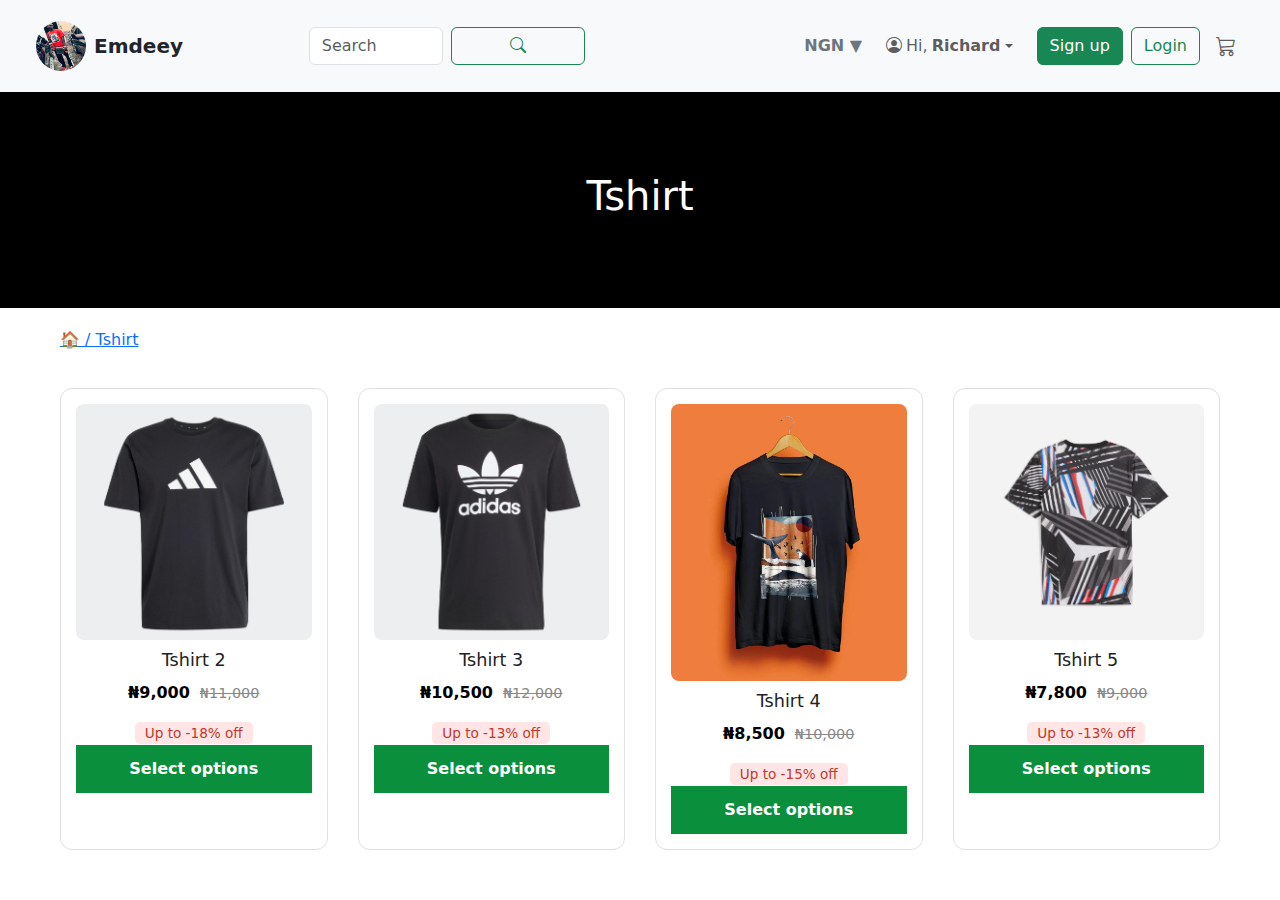
<file: links/tshirt.html>
<!DOCTYPE html>
<html lang="en">
<head>
    <meta charset="UTF-8">
    <meta name="viewport" content="width=device-width, initial-scale=1.0">
    <title>Tshirt</title>
</head>
<body>

    <style>
        body {
  font-family: Arial, sans-serif;
  margin: 0;
  background-color: #fff;
}

/* Navbar */
.navbar {
  display: flex;
  align-items: center;
  justify-content: space-between;
  padding: 10px 50px;
  background-color: #fff;
  box-shadow: 0 2px 4px rgba(0,0,0,0.1);
}

.logo {
  font-size: 2rem;
}

.search-bar {
  width: 40%;
  padding: 8px;
  border-radius: 20px;
  border: 1px solid #ccc;
}

.header-right {
  display: flex;
}

/* Banner */
.banner {
  background-color: black;
  color: white;
  text-align: center;
  padding: 80px 0;
  font-size: 2.5rem;
  font-weight: bold;
}

/* Breadcrumb */
.breadcrumb {
  margin: 20px 60px;
  color: gray;
}

/* Product Section */
.product-section {
  display: grid;
  grid-template-columns: repeat(auto-fit, minmax(250px, 1fr));
  gap: 30px;
  padding: 20px 60px;
}

/* Product Card */
.product-card {
  border: 1px solid #e0e0e0;
  border-radius: 12px;
  padding: 15px;
  text-align: center;
  background-color: white;
  transition: 0.3s;
}

.product-card img {
  width: 100%;
  border-radius: 8px;
}

.product-card:hover {
  transform: translateY(-5px);
  box-shadow: 0 6px 15px rgba(0,0,0,0.15);
}

.product-card h3 {
  margin: 10px 0;
  font-size: 1.1rem;
  color: #222;
}

.price {
  display: flex;
  justify-content: center;
  gap: 10px;
  align-items: baseline;
}

.price .new {
  font-weight: bold;
  color: #000;
}

.price .old {
  text-decoration: line-through;
  color: #888;
  font-size: 0.9rem;
}

.discount {
  background-color: #ffe5e5;
  color: #c0392b;
  padding: 3px 10px;
  border-radius: 5px;
  font-size: 0.85rem;
}

button {
  width: 100%;
  background-color: #0a8f3c;
  color: white;
  border: none;
  padding: 12px 0;
  border-radius: 25px;
  margin-top: 15px;
  cursor: pointer;
  font-size: 1rem;
  font-weight: bold;
}

button:hover {
  background-color: #0c7032;
}
  .login-btn {
            padding: 12px 28px;
            background-color: transparent;
            border: 1px solid #e0e0e0;
            font-size: 16px;
            font-weight: 500;
            cursor: pointer;
            border-radius: 8px;
            transition: all 0.3s ease;
            color: #333;
        }

        .login-btn:hover {
            background-color: #f8f8f8;
            border-color: #00a651;
            color: #00a651;
        }
          .currency-selector {
            display: flex;
            align-items: center;
            gap: 8px;
            padding: 10px 15px;
            background-color: #f8f8f8;
            border-radius: 8px;
            cursor: pointer;
            transition: background-color 0.3s ease;
            border: 1px solid #e0e0e0;
        }

        .currency-selector:hover {
            background-color: #f0f0f0;
        }
    </style>

      <!-- Bootstrap 5 CSS -->
  <link href="https://cdn.jsdelivr.net/npm/bootstrap@5.3.3/dist/css/bootstrap.min.css" rel="stylesheet">


     <!-- Bootstrap Icons (for cart, user, etc.) -->
  <link href="https://cdn.jsdelivr.net/npm/bootstrap-icons@1.11.3/font/bootstrap-icons.css" rel="stylesheet">


<!-- Header -->
<nav class="navbar navbar-expand-lg bg-light shadow-sm py-3 px-4">
  <div class="container-fluid">

    <!-- Logo -->
    <a class="navbar-brand d-flex align-items-center" href="#">
      <img src="../img/IMG_2739.JPEG" alt="Logo" width="50" height="50" class="rounded-circle me-2">
      <span class="fw-bold text-dark">Emdeey</span>
    </a>

    <!-- Toggler (hamburger) -->
    <button class="navbar-toggler" type="button" data-bs-toggle="collapse" data-bs-target="#navbarContent">
      <span class="navbar-toggler-icon"></span>
    </button>

    <!-- Navbar content -->
    <div class="collapse navbar-collapse" id="navbarContent">

      <!-- Search bar -->
      <form class="d-flex mx-auto my-2" role="search" style="max-width: 400px;">
        <input class="form-control me-2" type="search" placeholder="Search" aria-label="Search">
        <button class="btn btn-outline-success" type="submit"><i class="bi bi-search"></i></button>
      </form>

      <!-- Right side -->
      <ul class="navbar-nav ms-auto mb-2 mb-lg-0 align-items-center">

        <!-- Currency -->
        <li class="nav-item me-3">
          <span class="text-secondary fw-semibold">NGN ▼</span>
        </li>

        <!-- User dropdown -->
        <li class="nav-item dropdown me-3">
          <a class="nav-link dropdown-toggle d-flex align-items-center" href="#" role="button" data-bs-toggle="dropdown" aria-expanded="false">
            <i class="bi bi-person-circle me-1"></i> Hi, <strong class="ms-1">Richard</strong>
          </a>
          <ul class="dropdown-menu dropdown-menu-end">
            <li><a class="dropdown-item" href="./dashboard.html">My Account</a></li>
            <li><hr class="dropdown-divider"></li>
            <li><a class="dropdown-item text-danger" href="#"><i class="bi bi-box-arrow-right me-2"></i>Sign Out</a></li>
          </ul>
        </li>

        <!-- Sign up -->
        <li class="nav-item me-2">
          <a href="./signup.html" class="btn btn-success">Sign up</a>
        </li>

        <!-- Login -->
        <li class="nav-item me-2">
          <a href="./login.html" class="btn btn-outline-success">Login</a>
        </li>

        <!-- Cart -->
        <li class="nav-item">
          <a href="./cart.html" class="nav-link">
            <i class="bi bi-cart3 fs-5"></i>
          </a>
        </li>

      </ul>
    </div>
  </div>
</nav>

<!-- Bootstrap JS (for dropdowns, toggler, etc.) -->
<script src="https://cdn.jsdelivr.net/npm/bootstrap@5.3.3/dist/js/bootstrap.bundle.min.js"></script>

  <!-- Banner -->
  <section class="banner">
    <h1>Tshirt</h1>
  </section>

  <!-- Breadcrumb -->
  <div class="breadcrumb">
    <a href="../index.html">
         <span>🏠 / Tshirt</span>
    </a>
  </div>

  <!-- Product Grid -->
  <section class="product-section">

    <!-- Card 1 -->
    <div class="product-card">
      <img src="../img/t shirt two.webp" alt="Tshirt">
      <h3>Tshirt 2</h3>
      <div class="price">
        <p class="new">₦9,000</p>
        <p class="old">₦11,000</p>
      </div>
      <span class="discount">Up to -18% off</span>
      <button>Select options</button>
    </div>

    <!-- Card 2 -->
    <div class="product-card">
      <img src="../img/t shirt three.webp" alt="Tshirt">
      <h3>Tshirt 3</h3>
      <div class="price">
        <p class="new">₦10,500</p>
        <p class="old">₦12,000</p>
      </div>
      <span class="discount">Up to -13% off</span>
      <button>Select options</button>
    </div>

    <!-- Card 3 -->
    <div class="product-card">
      <img src="../img/t shirt four.webp" alt="Tshirt">
      <h3>Tshirt 4</h3>
      <div class="price">
        <p class="new">₦8,500</p>
        <p class="old">₦10,000</p>
      </div>
      <span class="discount">Up to -15% off</span>
      <button>Select options</button>
    </div>

    <!-- Card 4 -->
    <div class="product-card">
      <img src="../img/t shirt one.webp" alt="Tshirt">
      <h3>Tshirt 5</h3>
      <div class="price">
        <p class="new">₦7,800</p>
        <p class="old">₦9,000</p>
      </div>
      <span class="discount">Up to -13% off</span>
      <button>Select options</button>
    </div>

  </section>
</body>
</html>
</file>
<file: css.css>
* {
            margin: 0;
            padding: 0;
            box-sizing: border-box;
        }

        body {
            font-family: -apple-system, BlinkMacSystemFont, 'Segoe UI', Arial, sans-serif;
            background-color: #f5f5f5;
        }

        /* Header */
        .header {
            background-color: white;
            padding: 20px 60px;
            display: flex;
            align-items: center;
            gap: 30px;
            box-shadow: 0 2px 4px rgba(0,0,0,0.05);
        }

        .logo {
            width: 80px;
            height: 80px;
            background: linear-gradient(135deg, #00a651 0%, #008541 100%);
            border-radius: 20px;
            display: flex;
            align-items: center;
            justify-content: center;
            font-size: 50px;
            flex-shrink: 0;
            cursor: pointer;
            transition: transform 0.3s ease;
        }

        .logo:hover {
            transform: scale(1.05);
        }

        .search-container {
            flex: 1;
            max-width: 600px;
            position: relative;
        }

        .search-input {
            width: 100%;
            padding: 16px 55px 16px 20px;
            border: 2px solid #e0e0e0;
            background-color: white;
            border-radius: 10px;
            font-size: 16px;
            outline: none;
            transition: all 0.3s ease;
        }

        .search-input:focus {
            border-color: #00a651;
            box-shadow: 0 0 0 3px rgba(0, 166, 81, 0.1);
        }

        .search-icon {
            position: absolute;
            right: 15px;
            top: 50%;
            transform: translateY(-50%);
            cursor: pointer;
            width: 28px;
            height: 28px;
        }

        .header-right {
            display: flex;
            align-items: center;
            gap: 25px;
            margin-left: auto;
        }

        .currency-selector {
            display: flex;
            align-items: center;
            gap: 8px;
            padding: 10px 15px;
            background-color: #f8f8f8;
            border-radius: 8px;
            cursor: pointer;
            transition: background-color 0.3s ease;
            border: 1px solid #e0e0e0;
        }

        .currency-selector:hover {
            background-color: #f0f0f0;
        }

        .flag {
            font-size: 24px;
            line-height: 1;
        }

        .currency-text {
            font-weight: 600;
            font-size: 16px;
            color: #333;
        }

        .dropdown-arrow {
            font-size: 12px;
            color: #666;
        }

        .login-btn {
            padding: 12px 28px;
            background-color: transparent;
            border: 1px solid #e0e0e0;
            font-size: 16px;
            font-weight: 500;
            cursor: pointer;
            border-radius: 8px;
            transition: all 0.3s ease;
            color: #333;
        }

        .login-btn:hover {
            background-color: #f8f8f8;
            border-color: #00a651;
            color: #00a651;
        }

        .cart-icon {
            cursor: pointer;
            transition: transform 0.3s ease;
            width: 32px;
            height: 32px;
        }

        .cart-icon:hover {
            transform: scale(1.1);
        }

        /* Hero Section */
        .hero {
            background: linear-gradient(135deg, #00a651 0%, #00c569 100%);
            padding: 100px 60px;
            color: white;
        }

        .hero h1 {
            font-size: 56px;
            margin-bottom: 15px;
            font-weight: 700;
        }

        .hero p {
            font-size: 22px;
            opacity: 0.95;
            font-weight: 400;
        }

        /* Navigation Tabs */
        .nav-tabs {
            background-color: #f5f5f5;
            padding: 0 60px;
            display: flex;
            gap: 0;
        }

        .nav-tab {
            padding: 22px 0;
            font-size: 17px;
            font-weight: 500;
            color: #333;
            cursor: pointer;
            border-bottom: 3px solid transparent;
            transition: all 0.3s ease;
            margin-right: 50px;
        }

        .nav-tab:hover {
            color: #00a651;
        }

        .nav-tab.active {
            color: #000;
            border-bottom-color: #000;
            font-weight: 600;
        }


            .dropdown {
      position: relative;
      display: inline-block;
    }

    .dropbtn {
      background-color: #0a8f3c;
      color: white;
      padding: 10px 20px;
      font-size: 16px;
      border: none;
      border-radius: 8px;
      cursor: pointer;
    }

    .dropdown-content {
      display: none;
      position: absolute;
      background-color: white;
      box-shadow: 0 4px 10px rgba(0,0,0,0.1);
      min-width: 160px;
      border-radius: 8px;
      z-index: 1;
    }

    .dropdown-content a {
      color: black;
      padding: 10px 15px;
      text-decoration: none;
      display: block;
    }

    .dropdown-content a:hover {
      background-color: #f1f1f1;
    }

    /* Show dropdown on hover */
    .dropdown:hover .dropdown-content {
      display: block;
    }

    .dropdown:hover .dropbtn {
      background-color: #0c7032;
    }
        /* Responsive Design */
        @media (max-width: 1200px) {
            .header {
                padding: 20px 40px;
                gap: 20px;
            }

            .hero {
                padding: 80px 40px;
            }

            .nav-tabs {
                padding: 0 40px;
            }
        }

        @media (max-width: 968px) {
            .header {
                padding: 15px 20px;
                flex-wrap: wrap;
            }

            .logo {
                width: 70px;
                height: 70px;
                font-size: 40px;
            }

            .search-container {
                order: 3;
                flex: 1 1 100%;
                margin-top: 15px;
                max-width: 100%;
            }

            .header-right {
                margin-left: 0;
            }

            .hero {
                padding: 60px 20px;
            }

            .hero h1 {
                font-size: 40px;
            }

            .hero p {
                font-size: 18px;
            }

            .nav-tabs {
                padding: 0 20px;
                overflow-x: auto;
            }

            .nav-tab {
                margin-right: 35px;
                white-space: nowrap;
            }
        }

        @media (max-width: 640px) {
            .header {
                padding: 12px 15px;
                gap: 15px;
            }

            .logo {
                width: 55px;
                height: 55px;
                font-size: 32px;
            }

            .search-input {
                padding: 14px 50px 14px 16px;
                font-size: 15px;
            }

            .currency-selector {
                padding: 8px 10px;
            }

            .currency-text {
                display: none;
            }

            .login-btn {
                padding: 10px 18px;
                font-size: 14px;
            }

            .header-right {
                gap: 15px;
            }

            .cart-icon {
                width: 26px;
                height: 26px;
            }

            .hero {
                padding: 40px 15px;
            }

            .hero h1 {
                font-size: 28px;
            }

            .hero p {
                font-size: 15px;
            }

            .nav-tabs {
                padding: 0 15px;
            }

            .nav-tab {
                font-size: 15px;
                padding: 18px 0;
                margin-right: 25px;
            }
        }




        /* second bath */
             body {
            font-family: -apple-system, BlinkMacSystemFont, 'Segoe UI', Arial, sans-serif;
            background-color: #f5f5f5;
            padding: 40px 20px;
        }

        .products-container {
            max-width: 1400px;
            margin: 0 auto;
            display: grid;
            grid-template-columns: repeat(auto-fit, minmax(280px, 1fr));
            gap: 30px;
        }

        .product-card {
            background: white;
            border-radius: 20px;
            overflow: hidden;
            box-shadow: 0 4px 6px rgba(0,0,0,0.07);
            transition: transform 0.3s ease, box-shadow 0.3s ease;
        }

        .product-card:hover {
            transform: translateY(-5px);
            box-shadow: 0 8px 16px rgba(0,0,0,0.12);
        }

        .product-image {
            width: 100%;
            height: 320px;
            background-color: #e8e8e8;
            display: flex;
            align-items: center;
            justify-content: center;
            overflow: hidden;
            position: relative;
        }

        .product-image img {
            width: 100%;
            height: 100%;
            object-fit: cover;
        }

        .product-info {
            padding: 20px 24px 24px;
        }

        .product-name {
            font-size: 18px;
            font-weight: 500;
            color: #333;
            margin-bottom: 12px;
        }

        .product-price {
            font-size: 24px;
            font-weight: 700;
            color: #000;
            margin-bottom: 8px;
        }

        .price-section {
            display: flex;
            align-items: center;
            gap: 12px;
            margin-bottom: 20px;
        }

        .original-price {
            font-size: 16px;
            color: #999;
            text-decoration: line-through;
        }

        .discount-badge {
            font-size: 14px;
            color: #e74c3c;
            font-weight: 600;
            background-color: #ffe5e5;
            padding: 4px 10px;
            border-radius: 6px;
        }

        .select-btn {
            width: 100%;
            padding: 16px;
            background: linear-gradient(135deg, #00a651 0%, #00c569 100%);
            color: white;
            border: none;
            border-radius: 12px;
            font-size: 16px;
            font-weight: 600;
            cursor: pointer;
            transition: all 0.3s ease;
        }

        .select-btn:hover {
            background: linear-gradient(135deg, #008541 0%, #00a651 100%);
            transform: translateY(-2px);
            box-shadow: 0 4px 12px rgba(0, 166, 81, 0.3);
        }

        .select-btn:active {
            transform: translateY(0);
        }

        /* WhatsApp Button */
        .whatsapp-btn {
            position: fixed;
            bottom: 30px;
            right: 30px;
            width: 60px;
            height: 60px;
            background-color: #25D366;
            border-radius: 50%;
            display: flex;
            align-items: center;
            justify-content: center;
            box-shadow: 0 4px 12px rgba(37, 211, 102, 0.4);
            cursor: pointer;
            transition: all 0.3s ease;
            z-index: 1000;
        }

        .whatsapp-btn:hover {
            transform: scale(1.1);
            box-shadow: 0 6px 16px rgba(37, 211, 102, 0.5);
        }

        .whatsapp-icon {
            width: 35px;
            height: 35px;
            fill: white;
        }

        /* Responsive Design */
        @media (max-width: 1200px) {
            .products-container {
                grid-template-columns: repeat(auto-fit, minmax(250px, 1fr));
                gap: 25px;
            }
        }

        @media (max-width: 768px) {
            body {
                padding: 20px 15px;
            }

            .products-container {
                grid-template-columns: repeat(auto-fit, minmax(220px, 1fr));
                gap: 20px;
            }

            .product-image {
                height: 280px;
            }

            .product-info {
                padding: 16px 20px 20px;
            }

            .product-name {
                font-size: 16px;
            }

            .product-price {
                font-size: 22px;
            }

            .select-btn {
                padding: 14px;
                font-size: 15px;
            }

            .whatsapp-btn {
                width: 55px;
                height: 55px;
                bottom: 20px;
                right: 20px;
            }

            .whatsapp-icon {
                width: 30px;
                height: 30px;
            }
        }

        @media (max-width: 480px) {
            .products-container {
                grid-template-columns: 1fr;
                gap: 20px;
            }

            .product-image {
                height: 300px;
            }
        }




        /* third batch */

        
        body {
            font-family: -apple-system, BlinkMacSystemFont, 'Segoe UI', Arial, sans-serif;
            background-color: #ffffff;
            padding: 40px 20px;
        }

        .products-container {
            max-width: 1400px;
            margin: 0 auto;
            display: grid;
            grid-template-columns: repeat(auto-fit, minmax(300px, 1fr));
            gap: 30px;
        }

        .product-card {
            background: #fafafa;
            border-radius: 20px;
            overflow: hidden;
            transition: transform 0.3s ease, box-shadow 0.3s ease;
        }

        .product-card:hover {
            transform: translateY(-8px);
            box-shadow: 0 12px 24px rgba(0,0,0,0.1);
        }

        .product-image {
            width: 100%;
            height: 380px;
            background-color: #ffffff;
            display: flex;
            align-items: center;
            justify-content: center;
            overflow: hidden;
            position: relative;
            padding: 30px;
        }

        .product-image img {
            width: 100%;
            height: 100%;
            object-fit: contain;
        }

        /* Specific product images */
        .jotter-img {
            background: linear-gradient(135deg, #f5f5f5 0%, #ffffff 100%);
        }

        .cap-white-img {
            background: linear-gradient(135deg, #f8f8f8 0%, #ffffff 100%);
        }

        .cap-black-img {
            background: linear-gradient(135deg, #f5f5f5 0%, #fafafa 100%);
        }

        .product-info {
            padding: 24px 28px 28px;
        }

        .product-name {
            font-size: 20px;
            font-weight: 500;
            color: #333;
            margin-bottom: 14px;
        }

        .product-price {
            font-size: 26px;
            font-weight: 700;
            color: #000;
            margin-bottom: 8px;
        }

        .price-section {
            display: flex;
            align-items: center;
            gap: 12px;
            margin-bottom: 22px;
            min-height: 32px;
        }

        .original-price {
            font-size: 17px;
            color: #999;
            text-decoration: line-through;
        }

        .discount-badge {
            font-size: 14px;
            color: #e74c3c;
            font-weight: 600;
        }

        .select-btn {
            width: 100%;
            padding: 18px;
            background: linear-gradient(135deg, #00a651 0%, #00c569 100%);
            color: white;
            border: none;
            border-radius: 14px;
            font-size: 17px;
            font-weight: 600;
            cursor: pointer;
            transition: all 0.3s ease;
        }

        .select-btn:hover {
            background: linear-gradient(135deg, #008541 0%, #00a651 100%);
            transform: translateY(-2px);
            box-shadow: 0 6px 16px rgba(0, 166, 81, 0.3);
        }

        .select-btn:active {
            transform: translateY(0);
        }

        /* Placeholder icons for demonstration */
        .icon-jotter {
            font-size: 180px;
            filter: drop-shadow(0 10px 20px rgba(0,0,0,0.1));
        }

        .icon-cap {
            font-size: 140px;
            filter: drop-shadow(0 10px 20px rgba(0,0,0,0.15));
        }

        /* Responsive Design */
        @media (max-width: 1200px) {
            .products-container {
                grid-template-columns: repeat(auto-fit, minmax(280px, 1fr));
                gap: 25px;
            }
        }

        @media (max-width: 768px) {
            body {
                padding: 20px 15px;
            }

            .products-container {
                grid-template-columns: repeat(auto-fit, minmax(250px, 1fr));
                gap: 20px;
            }

            .product-image {
                height: 320px;
                padding: 20px;
            }

            .product-info {
                padding: 20px 24px 24px;
            }

            .product-name {
                font-size: 18px;
            }

            .product-price {
                font-size: 24px;
            }

            .select-btn {
                padding: 16px;
                font-size: 16px;
            }

            .icon-jotter {
                font-size: 140px;
            }

            .icon-cap {
                font-size: 110px;
            }
        }

        @media (max-width: 480px) {
            .products-container {
                grid-template-columns: 1fr;
                gap: 20px;
            }

            .product-image {
                height: 300px;
            }
        }


        /* forth batch */
            .footer {
            background-color: #000000;
            color: white;
            padding: 60px 40px 40px;
        }

        .footer-content {
            max-width: 1400px;
            margin: 0 auto;
            display: flex;
            justify-content: space-between;
            align-items: flex-start;
            gap: 60px;
            margin-bottom: 60px;
        }

        .contact-section {
            flex: 1;
        }

        .contact-section h2 {
            font-size: 28px;
            font-weight: 700;
            margin-bottom: 30px;
            letter-spacing: 0.5px;
        }

        .contact-item {
            display: flex;
            align-items: center;
            gap: 15px;
            margin-bottom: 20px;
            font-size: 18px;
        }

        .contact-icon {
            width: 24px;
            height: 24px;
            flex-shrink: 0;
        }

        .contact-text {
            color: #ffffff;
            line-height: 1.6;
        }

        .phone-link {
            color: #ffffff;
            text-decoration: none;
            transition: color 0.3s ease;
        }

        .phone-link:hover {
            color: #00c569;
        }

        /* Subscription Section */
        .subscription-section {
            flex: 1;
            max-width: 500px;
        }

        .subscription-section h2 {
            font-size: 28px;
            font-weight: 700;
            margin-bottom: 25px;
            letter-spacing: 0.5px;
        }

        .subscription-form {
            display: flex;
            flex-direction: column;
            gap: 15px;
        }

        .email-input {
            width: 100%;
            padding: 18px 20px;
            background-color: #2a2a2a;
            border: 1px solid #3a3a3a;
            border-radius: 10px;
            color: #ffffff;
            font-size: 16px;
            outline: none;
            transition: all 0.3s ease;
        }

        .email-input::placeholder {
            color: #888888;
        }

        .email-input:focus {
            background-color: #333333;
            border-color: #00a651;
            box-shadow: 0 0 0 3px rgba(0, 166, 81, 0.1);
        }

        .subscribe-btn {
            padding: 18px 40px;
            background: linear-gradient(135deg, #00a651 0%, #00c569 100%);
            color: white;
            border: none;
            border-radius: 10px;
            font-size: 18px;
            font-weight: 700;
            cursor: pointer;
            transition: all 0.3s ease;
            align-self: flex-start;
        }

        .subscribe-btn:hover {
            background: linear-gradient(135deg, #008541 0%, #00a651 100%);
            transform: translateY(-2px);
            box-shadow: 0 6px 16px rgba(0, 166, 81, 0.4);
        }

        .subscribe-btn:active {
            transform: translateY(0);
        }

        /* Powered By Section */
        .powered-by {
            max-width: 1400px;
            margin: 0 auto;
            padding-top: 40px;
            border-top: 1px solid #2a2a2a;
        }

        .powered-badge {
            display: inline-block;
            padding: 12px 24px;
            background-color: #2a2a2a;
            color: #ffffff;
            font-size: 16px;
            font-weight: 600;
            letter-spacing: 1px;
            border-radius: 8px;
        }

        /* Responsive Design */
        @media (max-width: 968px) {
            .footer {
                padding: 50px 30px 35px;
            }

            .footer-content {
                flex-direction: column;
                gap: 50px;
                margin-bottom: 50px;
            }

            .subscription-section {
                max-width: 100%;
            }

            .contact-section h2,
            .subscription-section h2 {
                font-size: 24px;
            }

            .contact-item {
                font-size: 16px;
            }
        }

        @media (max-width: 640px) {
            .footer {
                padding: 40px 20px 30px;
            }

            .footer-content {
                gap: 40px;
                margin-bottom: 40px;
            }

            .contact-section h2,
            .subscription-section h2 {
                font-size: 22px;
                margin-bottom: 20px;
            }

            .contact-item {
                font-size: 15px;
                gap: 12px;
            }

            .contact-icon {
                width: 20px;
                height: 20px;
            }

            .email-input {
                padding: 16px 18px;
                font-size: 15px;
            }

            .subscribe-btn {
                width: 100%;
                padding: 16px 30px;
                font-size: 17px;
            }

            .powered-badge {
                font-size: 14px;
                padding: 10px 20px;
            }
        }



        /* user dashboard css */
        
.navbar {
  display: flex;
  justify-content: flex-end;
  align-items: center;
  padding: 15px 40px;
  background: white;
  box-shadow:color(green);
  border-radius: 10px;
}

.user-menu {
  display: flex;
  align-items: center;
  gap: 25px;
  position: relative;
}

.user-dropdown {
  position: relative;
}

.user-toggle {
  display: flex;
  align-items: center;
  gap: 6px;
  cursor: pointer;
  color: green;
  font-size: 15px;
}

.user-icon {
  font-size: 20px;
  background: #e9f4ee;
  color: #198754;
  border-radius: 50%;
  padding: 6px;
}

.arrow {
  font-size: 12px;
}

.dropdown-content {
  display: none;
  position: absolute;
  top: 40px;
  left: 0;
  background: white;
  border-radius: 10px;
  box-shadow: 0 4px 12px rgba(0, 0, 0, 0.1);
  padding: 10px 0;
  min-width: 160px;
  z-index: 1;
}

.dropdown-content a {
  display: block;
  padding: 10px 20px;
  color: #333;
  text-decoration: none;
  font-size: 14px;
}

.dropdown-content a:hover {
  background-color: #f3f3f3;
}

.signout {
  border-top: 1px solid #eee;
}

.signout-icon {
  margin-right: 6px;
}

.user-dropdown:hover .dropdown-content {
  display: block;
}

.cart-icon {
  font-size: 22px;
  cursor: pointer;
}
</file>
